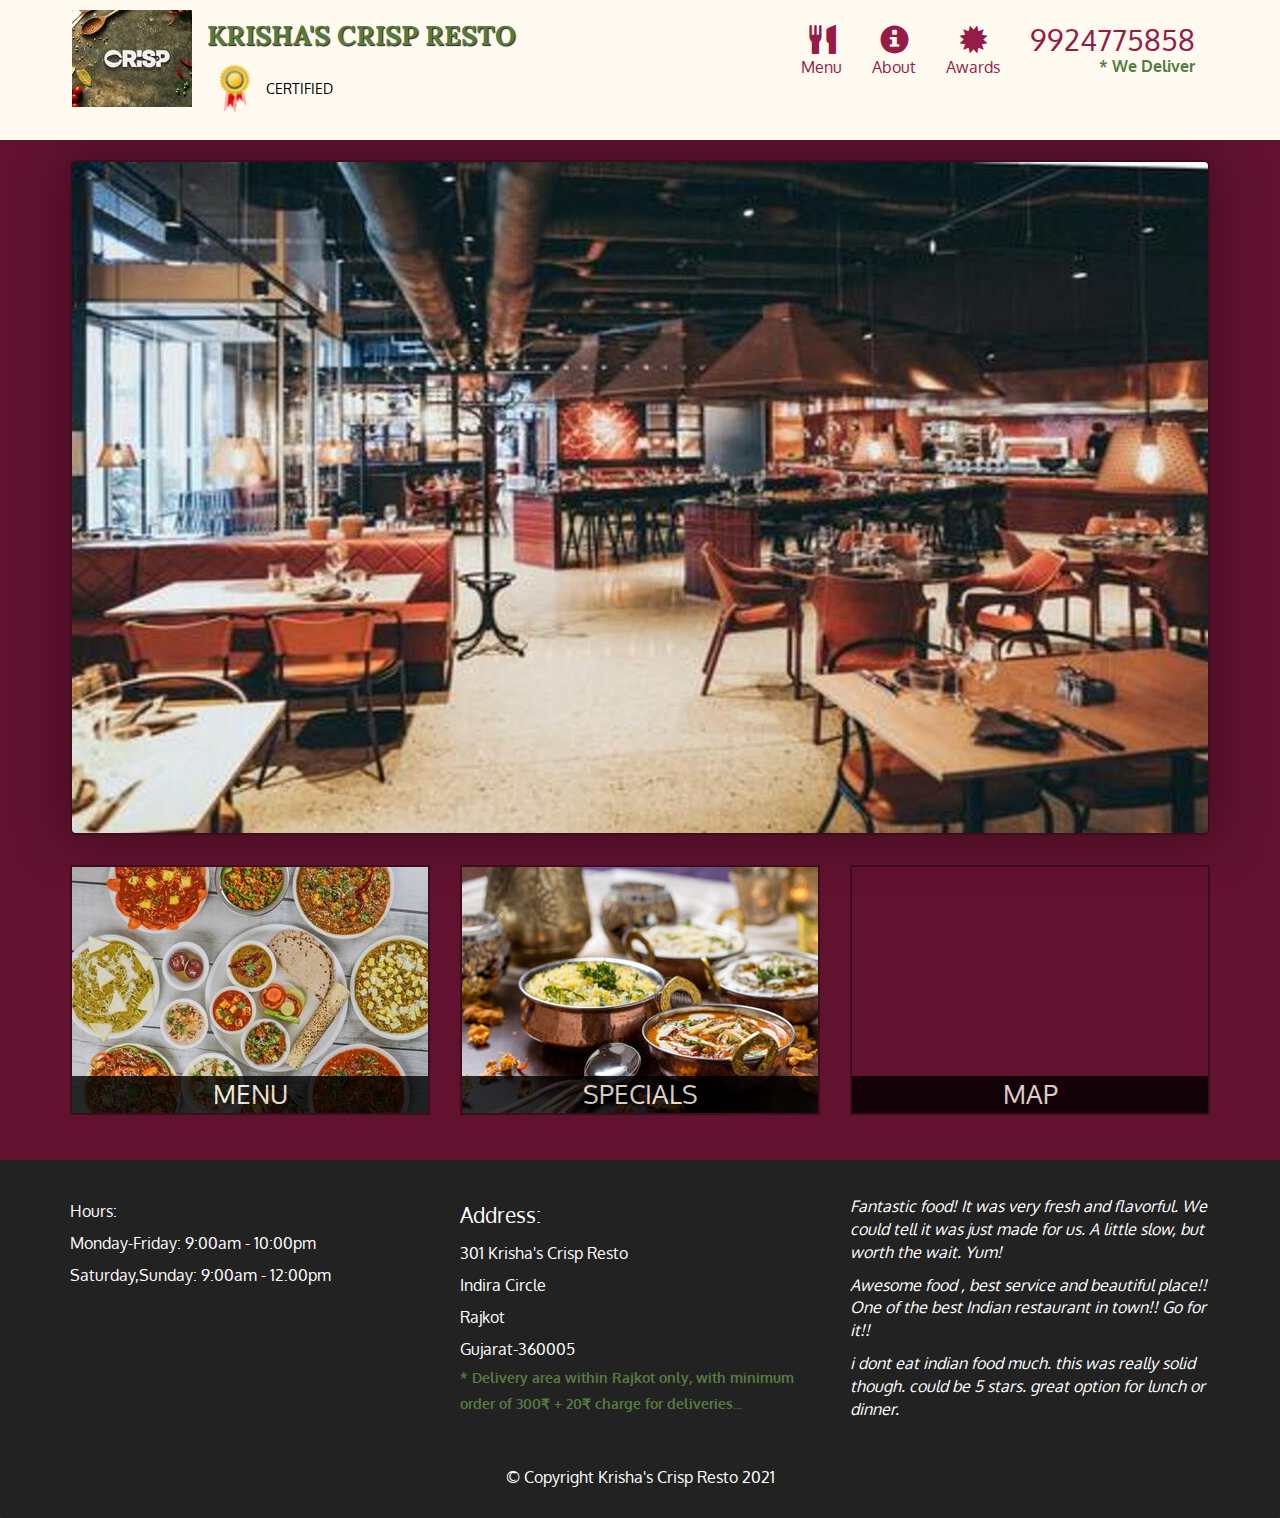
<file: resto_site/index.html>
<!doctype html>
<html lang="en">
  <head>
    <meta charset="utf-8">
    <meta http-equiv="X-UA-Compatible" content="IE=edge">
    <meta name="viewport" content="width=device-width, initial-scale=1">
    <title>Krisha's crisp resto</title>
    <link rel="stylesheet" href="css/bootstrap.min.css">
    <link rel="stylesheet" href="css/styles.css">
    <link href='https://fonts.googleapis.com/css?family=Oxygen:400,300,700' rel='stylesheet' type='text/css'>
    <link href='https://fonts.googleapis.com/css?family=Lora' rel='stylesheet' type='text/css'>
  </head>
<body>
<header>
  <nav id="header-nav" class="navbar navbar-default">
  <div class="container">
    <div class="navbar-header">
      <a href="index.html" class="pull-left visible-md visible-lg">
        <div id="logo-img" alt="logo image"></div>
      </a>

      <div class="navbar-brand">
        <a href="index.html"><h1>Krisha's Crisp Resto</h1></a>
        <p>
          <img src="images/certi_logo_rb_vsmall.png" alt="certified">
          <span>certified</span>
        </p>
      </div>

      <button id="navbarToggle" type="button" class="navbar-toggle collapsed" data-toggle="collapse" data-target="#collapsable-nav" aria-expanded="false">
            <span class="sr-only">Toggle navigation</span>
            <span class="icon-bar"></span>
            <span class="icon-bar"></span>
            <span class="icon-bar"></span>
          </button>
    </div>

<div id="collapsable-nav" class="collapse navbar-collapse">
           <ul id="nav-list" class="nav navbar-nav navbar-right">
            <!-- <li class="visible-xs" id="active"> -->
              <li  id="navHomeButton"  class="visible-xs active">
              <a href="index.html">
                <span class="glyphicon glyphicon-home"></span> Home
              </a>
            </li>
            <li id="navMenuButton">
              <!-- <a href="menu-categories.html"> -->
                 <a href="menu-categories.html" onclick="$dc.loadMenuCategories();">
                <span class="glyphicon glyphicon-cutlery"></span><br class="hidden-xs"> Menu</a>
            </li>
            <li>
              <a href="#">
                <span class="glyphicon glyphicon-info-sign"></span><br class="hidden-xs"> About</a>
            </li>
            <li>
              <a href="#">
                <span class="glyphicon glyphicon-certificate"></span><br class="hidden-xs"> Awards</a>
            </li>
            <li id="phone" class="hidden-xs">
              <a href="tel:401-201-3022">
                <span>9924775858</span></a><div>* We Deliver</div>
            </li>
          </ul><!-- #nav-list -->
        </div><!-- .collapse .navbar-collapse -->

  </div>
</nav>
</header><!-- /header -->

<div id="call-btn" class="visible-xs">
  <a class="btn" href="tel:9924775858">
  <span class="glyphicon glyphicon-earphone"></span>
  9924775858
</a>
</div>
<div id="xs-deliver" class="text-center visible-xs">* We Deliver</div>


<div id="main-content" class="container">
  <div class="jumbotron">
    <img src="images/resto_inside.jpg" alt="Pic of restaurant" class="img-responsive visible-xs">
  </div>

<!--tiles-->
  <div id="home-tiles" class="row">
      <div class="col-md-4 col-sm-6 col-xs-12">
        <a href="menu-categories.html"><div id="menu-tile"><span>menu</span></div></a>
      </div>
      <div class="col-md-4 col-sm-6 col-xs-12">
        <a href="single-category.html"><div id="specials-tile"><span>specials</span></div></a>
      </div>
      <div class="col-md-4 col-sm-12 col-xs-12">
        <a href="https://goo.gl/maps/orrURJGYYtVhu7HS6" target="_blank">
          <div id="map-tile">
            <iframe src="https://www.google.com/maps/embed?pb=!1m18!1m12!1m3!1d230.73298720489643!2d70.77097043406201!3d22.2882988083254!2m3!1f0!2f0!3f0!3m2!1i1024!2i768!4f13.1!3m3!1m2!1s0x13ff46e2c2cd333f%3A0x523065ee3551b98f!2sJalaram%20Chiki!5e0!3m2!1sen!2sin!4v1623311822904!5m2!1sen!2sin" width="100%" height="250"  allowfullscreen="" style="border: 1px;"></iframe>
            <span>map</span>
          </div>

        </a>
      </div>
    </div><!--end of tiles-->

</div><!--end of main-->

<div>
  <footer class="panel-footer">
    <div class="container">
      <div class="row">
        <section id="hours" class="col-sm-4">
          <span>Hours:</span><br>
          Monday-Friday: 9:00am - 10:00pm<br>
          Saturday,Sunday: 9:00am - 12:00pm<br>
          <hr class="visible-xs">
        </section>
      <section id="address" class="col-sm-4">
        <span>Address:</span><br>
        301 Krisha's Crisp Resto<br>
        Indira Circle<br>
        Rajkot<br>
        Gujarat-360005
        <p>* Delivery area within  Rajkot only, with minimum order of 300&#8377; + 20&#8377; charge for deliveries...</p>
        <hr class="visible-xs">
      </section>
      <section id="testimonials" class="col-sm-4">
        <p>Fantastic food! It was very fresh and flavorful. We could tell it was just made for us. A little slow, but worth the wait. Yum!</p>
        <p>Awesome food , best service and beautiful place!! One of the best Indian restaurant in town!! Go for it!!</p>
        <p>i dont eat indian food much. this was really solid though. could be 5 stars. great option for lunch or dinner.</p>
      </section>
      </div>
      <div class="text-center">&copy; Copyright Krisha's Crisp Resto 2021</div>
</div>
  </footer>


  <!-- jQuery (Bootstrap JS plugins depend on it) -->
   <script src="js/jquery-2.1.4.min.js"></script> 
   <script src="js/bootstrap.min.js"></script> 
  <script src="js/ajax-utils.js"></script> 
  <!-- <script src="js/script.js"></script>  -->
</body>
</html>
</file>
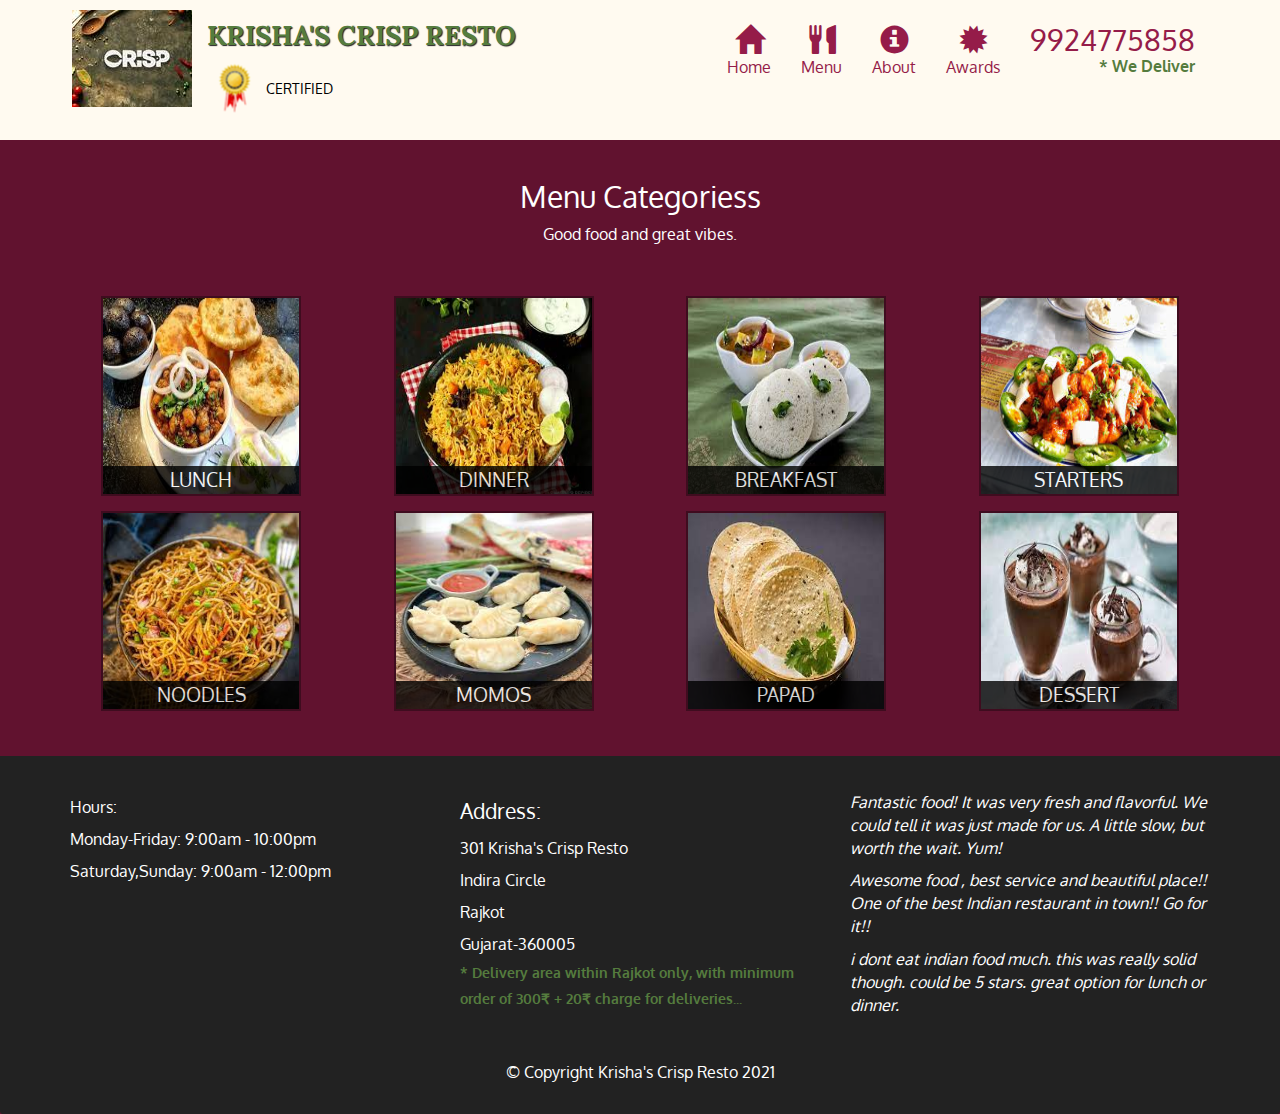
<file: resto_site/menu-categories.html>
<!doctype html>
<html lang="en">
  <head>
    <meta charset="utf-8">
    <meta http-equiv="X-UA-Compatible" content="IE=edge">
    <meta name="viewport" content="width=device-width, initial-scale=1">
    <title>Krisha's crisp resto</title>
    <link rel="stylesheet" href="css/bootstrap.min.css">
    <link rel="stylesheet" href="css/styles.css">
    <link href='https://fonts.googleapis.com/css?family=Oxygen:400,300,700' rel='stylesheet' type='text/css'>
    <link href='https://fonts.googleapis.com/css?family=Lora' rel='stylesheet' type='text/css'>
  </head>
<body>
<header>
  <nav id="header-nav" class="navbar navbar-default">
  <div class="container">
    <div class="navbar-header">
      <a href="index.html" class="pull-left visible-md visible-lg">
        <div id="logo-img" alt="logo image"></div>
      </a>

      <div class="navbar-brand">
        <a href="index.html"><h1>Krisha's Crisp Resto</h1></a>
        <p>
          <img src="images/certi_logo_rb_vsmall.png" alt="certified">
          <span>certified</span>
        </p>
      </div>

      <button type="button" class="navbar-toggle collapsed" data-toggle="collapse" data-target="#collapsable-nav" aria-expanded="false">
            <span class="sr-only">Toggle navigation</span>
            <span class="icon-bar"></span>
            <span class="icon-bar"></span>
            <span class="icon-bar"></span>
          </button>
    </div>

<div id="collapsable-nav" class="collapse navbar-collapse">
           <ul id="nav-list" class="nav navbar-nav navbar-right">
             <li>
              <a href="index.html">
                <span class="glyphicon glyphicon-home"></span><br class="hidden-xs"> Home
              </a>
            </li>
            <li id="active">
              <a href="menu-categories.html">
                <span class="glyphicon glyphicon-cutlery"></span><br class="hidden-xs"> Menu</a>
            </li>
            <li>
              <a href="#">
                <span class="glyphicon glyphicon-info-sign"></span><br class="hidden-xs"> About</a>
            </li>
            <li>
              <a href="#">
                <span class="glyphicon glyphicon-certificate"></span><br class="hidden-xs"> Awards</a>
            </li>
            <li id="phone" class="hidden-xs">
              <a href="tel:9924775858">
                <span>9924775858</span></a><div>* We Deliver</div>
            </li>
          </ul><!-- #nav-list -->
        </div><!-- .collapse .navbar-collapse -->

  </div>
</nav>
</header><!-- /header -->

<div id="call-btn" class="visible-xs">
  <a class="btn" href="tel:9924775858">
  <span class="glyphicon glyphicon-earphone"></span>
  9924775858
</a>
</div>
<div id="xs-deliver" class="text-center visible-xs">* We Deliver</div>

<!--Start Main-->
<div id="main-content" class="container">
<h2 id="menu-categories-title" class="text-center">Menu Categoriess</h2>

<div class="text-center">
      Good food and great vibes.
    </div>

    <section class="row">
      <div class="col-md-3 col-sm-4 col-xs-6 col-xxs-12">
        <a href="single-category.html">
          <div class="category-tile">
            <img width="200" height="200" src="images/food_item/chole_bhature.jpg" alt="Lunch">
            <span>Lunch</span>
          </div>
        </a>
      </div>
      <div class="col-md-3 col-sm-4 col-xs-6 col-xxs-12">
        <a href="single-category-dinner.html">
          <div class="category-tile">
            <img width="200" height="200" src="images/food_item/dinner.jpg" alt="Dinner">
            <span>Dinner</span>
          </div>
        </a>
      </div>
      <div class="col-md-3 col-sm-4 col-xs-6 col-xxs-12">
        <a href="single-category-breakfast.html">
          <div class="category-tile">
            <img width="200" height="200" src="images/food_item/breakfast.jpg" alt="Breakfast">
            <span>Breakfast</span>
          </div>
        </a>
      </div>
      <div class="col-md-3 col-sm-4 col-xs-6 col-xxs-12">
        <a href="single-category.html">
          <div class="category-tile">
            <img width="200" height="200" src="images/food_item/starter.jpg" alt="Starters">
            <span>Starters</span>
          </div>
        </a>
      </div>
      <div class="col-md-3 col-sm-4 col-xs-6 col-xxs-12">
        <a href="single-category.html">
          <div class="category-tile">
            <img width="200" height="200" src="images/food_item/noodles.jpg" alt="Noodles">
            <span>Noodles</span>
          </div>
        </a>
      </div>
      <div class="col-md-3 col-sm-4 col-xs-6 col-xxs-12">
        <a href="single-category.html">
          <div class="category-tile">
            <img width="200" height="200" src="images/food_item/momos.jpg" alt="Momos">
            <span>Momos</span>
          </div>
        </a>
      </div>
      <!-- <div class="col-md-3 col-sm-4 col-xs-6 col-xxs-12">
        <a href="single-category.html">
          <div class="category-tile">
            <img width="200" height="200" src="images/food_item/crispy.jpg" alt="Crispy">
            <span>Crispy</span>
          </div>
        </a>
      </div> -->
      <div class="col-md-3 col-sm-4 col-xs-6 col-xxs-12">
        <a href="single-category.html">
          <div class="category-tile">
            <img width="200" height="200" src="images/food_item/papad.jpg" alt="Papad">
            <span>Papad</span>
          </div>
        </a>
      </div>
      <div class="col-md-3 col-sm-4 col-xs-6 col-xxs-12">
        <a href="single-category.html">
          <div class="category-tile">
            <img width="200" height="200" src="images/food_item/dessert.jpg" alt="dessert">
            <span>Dessert</span>
          </div>
        </a>
      </div>
    </section>

</div><!--end of main-->

<div>
  <footer class="panel-footer">
    <div class="container">
      <div class="row">
        <section id="hours" class="col-sm-4">
          <span>Hours:</span><br>
          Monday-Friday: 9:00am - 10:00pm<br>
          Saturday,Sunday: 9:00am - 12:00pm<br>
          <hr class="visible-xs">
        </section>
      <section id="address" class="col-sm-4">
        <span>Address:</span><br>
        301 Krisha's Crisp Resto<br>
        Indira Circle<br>
        Rajkot<br>
        Gujarat-360005
        <p>* Delivery area within  Rajkot only, with minimum order of 300&#8377; + 20&#8377; charge for deliveries...</p>
        <hr class="visible-xs">
      </section>
      <section id="testimonials" class="col-sm-4">
        <p>Fantastic food! It was very fresh and flavorful. We could tell it was just made for us. A little slow, but worth the wait. Yum!</p>
        <p>Awesome food , best service and beautiful place!! One of the best Indian restaurant in town!! Go for it!!</p>
        <p>i dont eat indian food much. this was really solid though. could be 5 stars. great option for lunch or dinner.</p>
      </section>
      </div>
      <div class="text-center">&copy; Copyright Krisha's Crisp Resto 2021</div>
</div>
  </footer>


  <!-- jQuery (Bootstrap JS plugins depend on it) -->
   <script src="js/jquery-2.1.4.min.js"></script>
  <script src="js/bootstrap.min.js"></script>
  <!-- <script src="js/script.js"></script>  -->
</body>
</html>
</file>
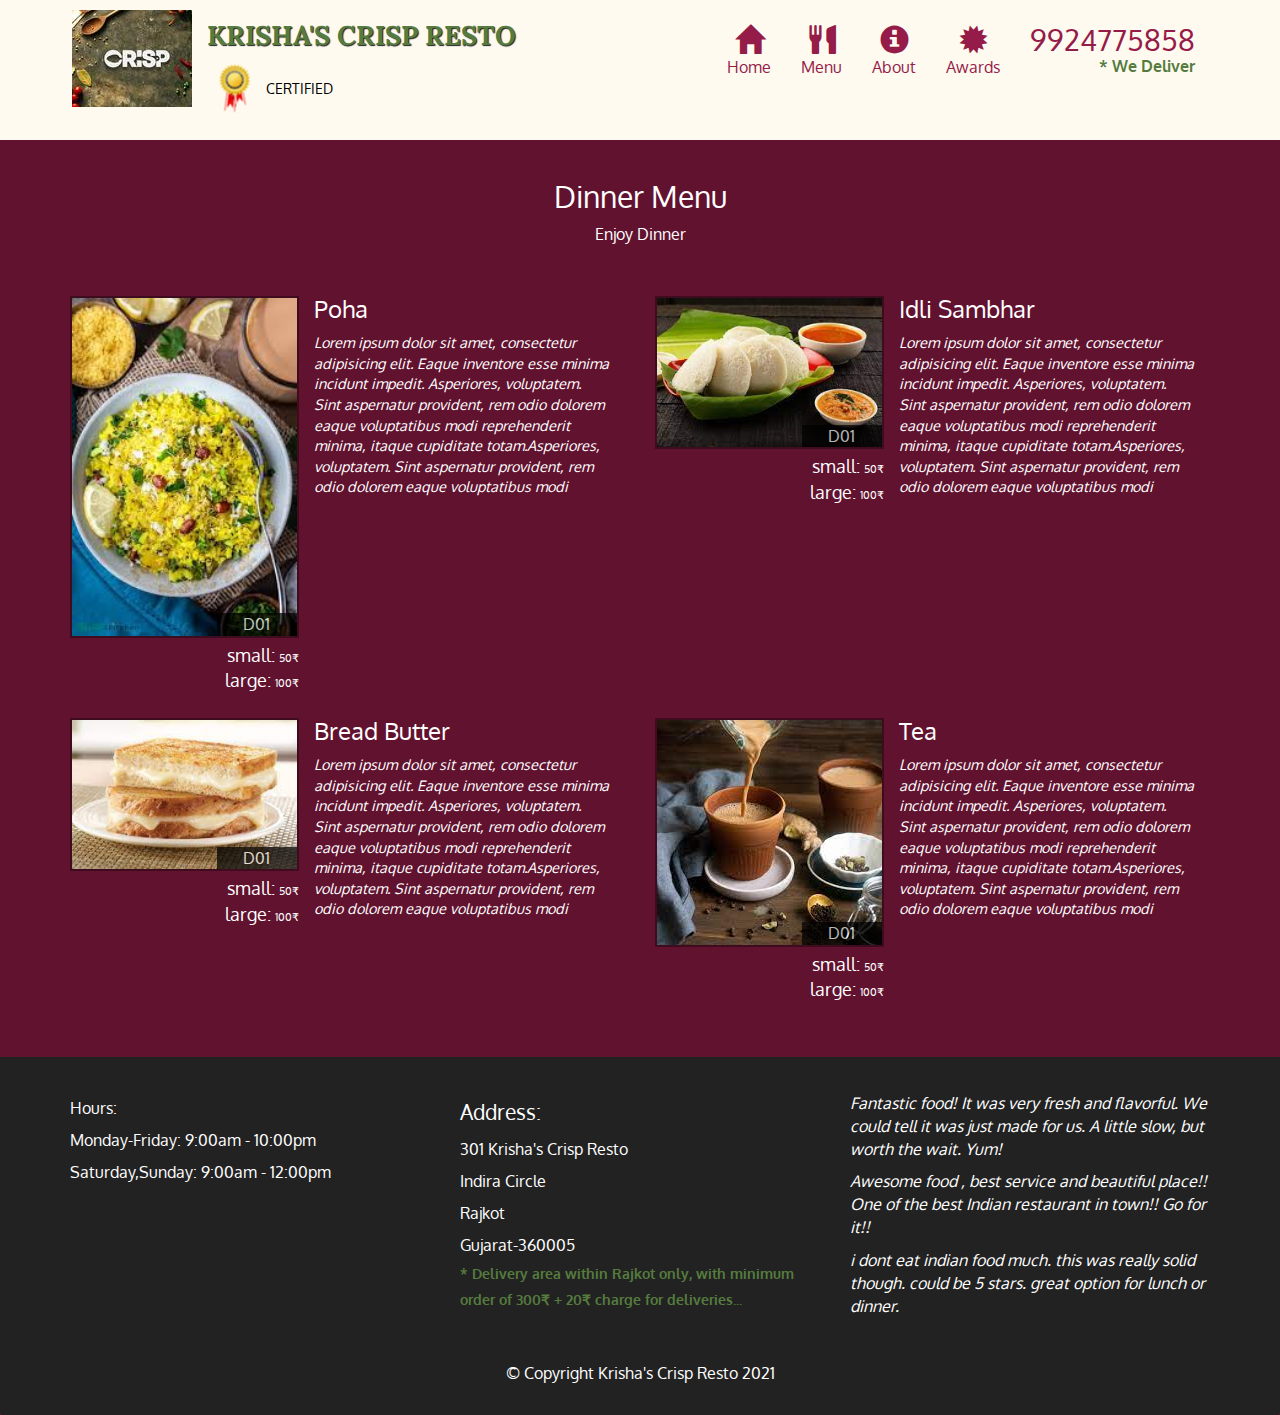
<file: resto_site/single-category-breakfast.html>
<!doctype html>
<html lang="en">
  <head>
    <meta charset="utf-8">
    <meta http-equiv="X-UA-Compatible" content="IE=edge">
    <meta name="viewport" content="width=device-width, initial-scale=1">
    <title>Krisha's crisp resto</title>
    <link rel="stylesheet" href="css/bootstrap.min.css">
    <link rel="stylesheet" href="css/styles.css">
    <link href='https://fonts.googleapis.com/css?family=Oxygen:400,300,700' rel='stylesheet' type='text/css'>
    <link href='https://fonts.googleapis.com/css?family=Lora' rel='stylesheet' type='text/css'>
  </head>
<body>
<header>
  <nav id="header-nav" class="navbar navbar-default">
  <div class="container">
    <div class="navbar-header">
      <a href="index.html" class="pull-left visible-md visible-lg">
        <div id="logo-img" alt="logo image"></div>
      </a>

      <div class="navbar-brand">
        <a href="index.html"><h1>Krisha's Crisp Resto</h1></a>
        <p>
          <img src="images/certi_logo_rb_vsmall.png" alt="certified">
          <span>certified</span>
        </p>
      </div>

      <button type="button" class="navbar-toggle collapsed" data-toggle="collapse" data-target="#collapsable-nav" aria-expanded="false">
            <span class="sr-only">Toggle navigation</span>
            <span class="icon-bar"></span>
            <span class="icon-bar"></span>
            <span class="icon-bar"></span>
          </button>
    </div>

<div id="collapsable-nav" class="collapse navbar-collapse">
           <ul id="nav-list" class="nav navbar-nav navbar-right">
             <li>
              <a href="index.html">
                <span class="glyphicon glyphicon-home"></span><br class="hidden-xs"> Home
              </a>
            </li>
            <li id="active">
              <a href="menu-categories.html">
                <span class="glyphicon glyphicon-cutlery"></span><br class="hidden-xs"> Menu</a>
            </li>
            <li>
              <a href="#">
                <span class="glyphicon glyphicon-info-sign"></span><br class="hidden-xs"> About</a>
            </li>
            <li>
              <a href="#">
                <span class="glyphicon glyphicon-certificate"></span><br class="hidden-xs"> Awards</a>
            </li>
            <li id="phone" class="hidden-xs">
              <a href="tel:9924775858">
                <span>9924775858</span></a><div>* We Deliver</div>
            </li>
          </ul><!-- #nav-list -->
        </div><!-- .collapse .navbar-collapse -->

  </div>
</nav>
</header><!-- /header -->

<div id="call-btn" class="visible-xs">
  <a class="btn" href="tel:9924775858">
  <span class="glyphicon glyphicon-earphone"></span>
  9924775858
</a>
</div>
<div id="xs-deliver" class="text-center visible-xs">* We Deliver</div>

<!--Start Main-->
<div id="main-content" class="container">
<h2 id="menu-categories-title" class="text-center">Dinner Menu</h2>
  <div class="text-center">Enjoy Dinner</div>

<section class="row">
      <div class="menu-item-tile col-md-6">
        <div class="row">
          <div class="col-sm-5">
            <div class="menu-item-photo">
              <div>D01</div>
              <img class="img-responsive" width="250" height="150" src="images/dinner/poha.jpg" alt="Item">
            </div>
            <div class="menu-item-price">small: <span>50&#8377; </span> <br>large: <span>100&#8377;</span></div>
          </div>
          <div class="menu-item-description col-sm-7">
            <h3 class="menu-item-title">Poha</h3>
            <p class="menu-item-details">Lorem ipsum dolor sit amet, consectetur adipisicing elit. Eaque inventore esse minima incidunt impedit. Asperiores, voluptatem. Sint aspernatur provident, rem odio dolorem eaque voluptatibus modi reprehenderit minima, itaque cupiditate totam.Asperiores, voluptatem. Sint aspernatur provident, rem odio dolorem eaque voluptatibus modi </p>
          </div>
        </div>
        <hr class="visible-xs">
      </div>

      <div class="menu-item-tile col-md-6">
        <div class="row">
          <div class="col-sm-5">
            <div class="menu-item-photo">
              <div>D01</div>
              <img class="img-responsive" width="250" height="150" src="images/dinner/idli.jpg" alt="Item">
            </div>
            <div class="menu-item-price">small: <span>50&#8377; </span> <br>large: <span>100&#8377;</span></div>
          </div>
          <div class="menu-item-description col-sm-7">
            <h3 class="menu-item-title">Idli Sambhar</h3>
            <p class="menu-item-details">Lorem ipsum dolor sit amet, consectetur adipisicing elit. Eaque inventore esse minima incidunt impedit. Asperiores, voluptatem. Sint aspernatur provident, rem odio dolorem eaque voluptatibus modi reprehenderit minima, itaque cupiditate totam.Asperiores, voluptatem. Sint aspernatur provident, rem odio dolorem eaque voluptatibus modi </p>
          </div>
        </div>
        <hr class="visible-xs">
      </div>
      <!-- Add after every 2nd menu-item-tile -->
      <div class="clearfix visible-lg-block visible-md-block"></div>

      <div class="menu-item-tile col-md-6">
        <div class="row">
          <div class="col-sm-5">
            <div class="menu-item-photo">
              <div>D01</div>
              <img class="img-responsive" width="250" height="150" src="images/dinner/bread.jpg" alt="Item">
            </div>
            <div class="menu-item-price">small: <span>50&#8377; </span> <br>large: <span>100&#8377;</span></div>
          </div>
          <div class="menu-item-description col-sm-7">
            <h3 class="menu-item-title">Bread Butter</h3>
            <p class="menu-item-details">Lorem ipsum dolor sit amet, consectetur adipisicing elit. Eaque inventore esse minima incidunt impedit. Asperiores, voluptatem. Sint aspernatur provident, rem odio dolorem eaque voluptatibus modi reprehenderit minima, itaque cupiditate totam.Asperiores, voluptatem. Sint aspernatur provident, rem odio dolorem eaque voluptatibus modi </p>
          </div>
        </div>
        <hr class="visible-xs">
      </div>

      <div class="menu-item-tile col-md-6">
        <div class="row">
          <div class="col-sm-5">
            <div class="menu-item-photo">
              <div>D01</div>
              <img class="img-responsive" width="250" height="150" src="images/dinner/chai.jpg" alt="Item">
            </div>
            <div class="menu-item-price">small: <span>50&#8377; </span> <br>large: <span>100&#8377;</span></div>
          </div>
          <div class="menu-item-description col-sm-7">
            <h3 class="menu-item-title">Tea</h3>
            <p class="menu-item-details">Lorem ipsum dolor sit amet, consectetur adipisicing elit. Eaque inventore esse minima incidunt impedit. Asperiores, voluptatem. Sint aspernatur provident, rem odio dolorem eaque voluptatibus modi reprehenderit minima, itaque cupiditate totam.Asperiores, voluptatem. Sint aspernatur provident, rem odio dolorem eaque voluptatibus modi </p>
          </div>
        </div>
        <hr class="visible-xs">
      </div>
      <!-- Add after every 2nd menu-item-tile -->
      <div class="clearfix visible-lg-block visible-md-block"></div>

      
      

    </section>

</div><!--end of main-->

<div>
  <footer class="panel-footer">
    <div class="container">
      <div class="row">
        <section id="hours" class="col-sm-4">
          <span>Hours:</span><br>
          Monday-Friday: 9:00am - 10:00pm<br>
          Saturday,Sunday: 9:00am - 12:00pm<br>
          <hr class="visible-xs">
        </section>
      <section id="address" class="col-sm-4">
        <span>Address:</span><br>
        301 Krisha's Crisp Resto<br>
        Indira Circle<br>
        Rajkot<br>
        Gujarat-360005
        <p>* Delivery area within  Rajkot only, with minimum order of 300&#8377; + 20&#8377; charge for deliveries...</p>
        <hr class="visible-xs">
      </section>
      <section id="testimonials" class="col-sm-4">
        <p>Fantastic food! It was very fresh and flavorful. We could tell it was just made for us. A little slow, but worth the wait. Yum!</p>
        <p>Awesome food , best service and beautiful place!! One of the best Indian restaurant in town!! Go for it!!</p>
        <p>i dont eat indian food much. this was really solid though. could be 5 stars. great option for lunch or dinner.</p>
      </section>
      </div>
      <div class="text-center">&copy; Copyright Krisha's Crisp Resto 2021</div>
</div>
  </footer>


  <!-- jQuery (Bootstrap JS plugins depend on it) -->
   <script src="js/jquery-2.1.4.min.js"></script>
  <script src="js/bootstrap.min.js"></script>
  <!-- <script src="js/script.js"></script>  -->
</body>
</html>
</file>
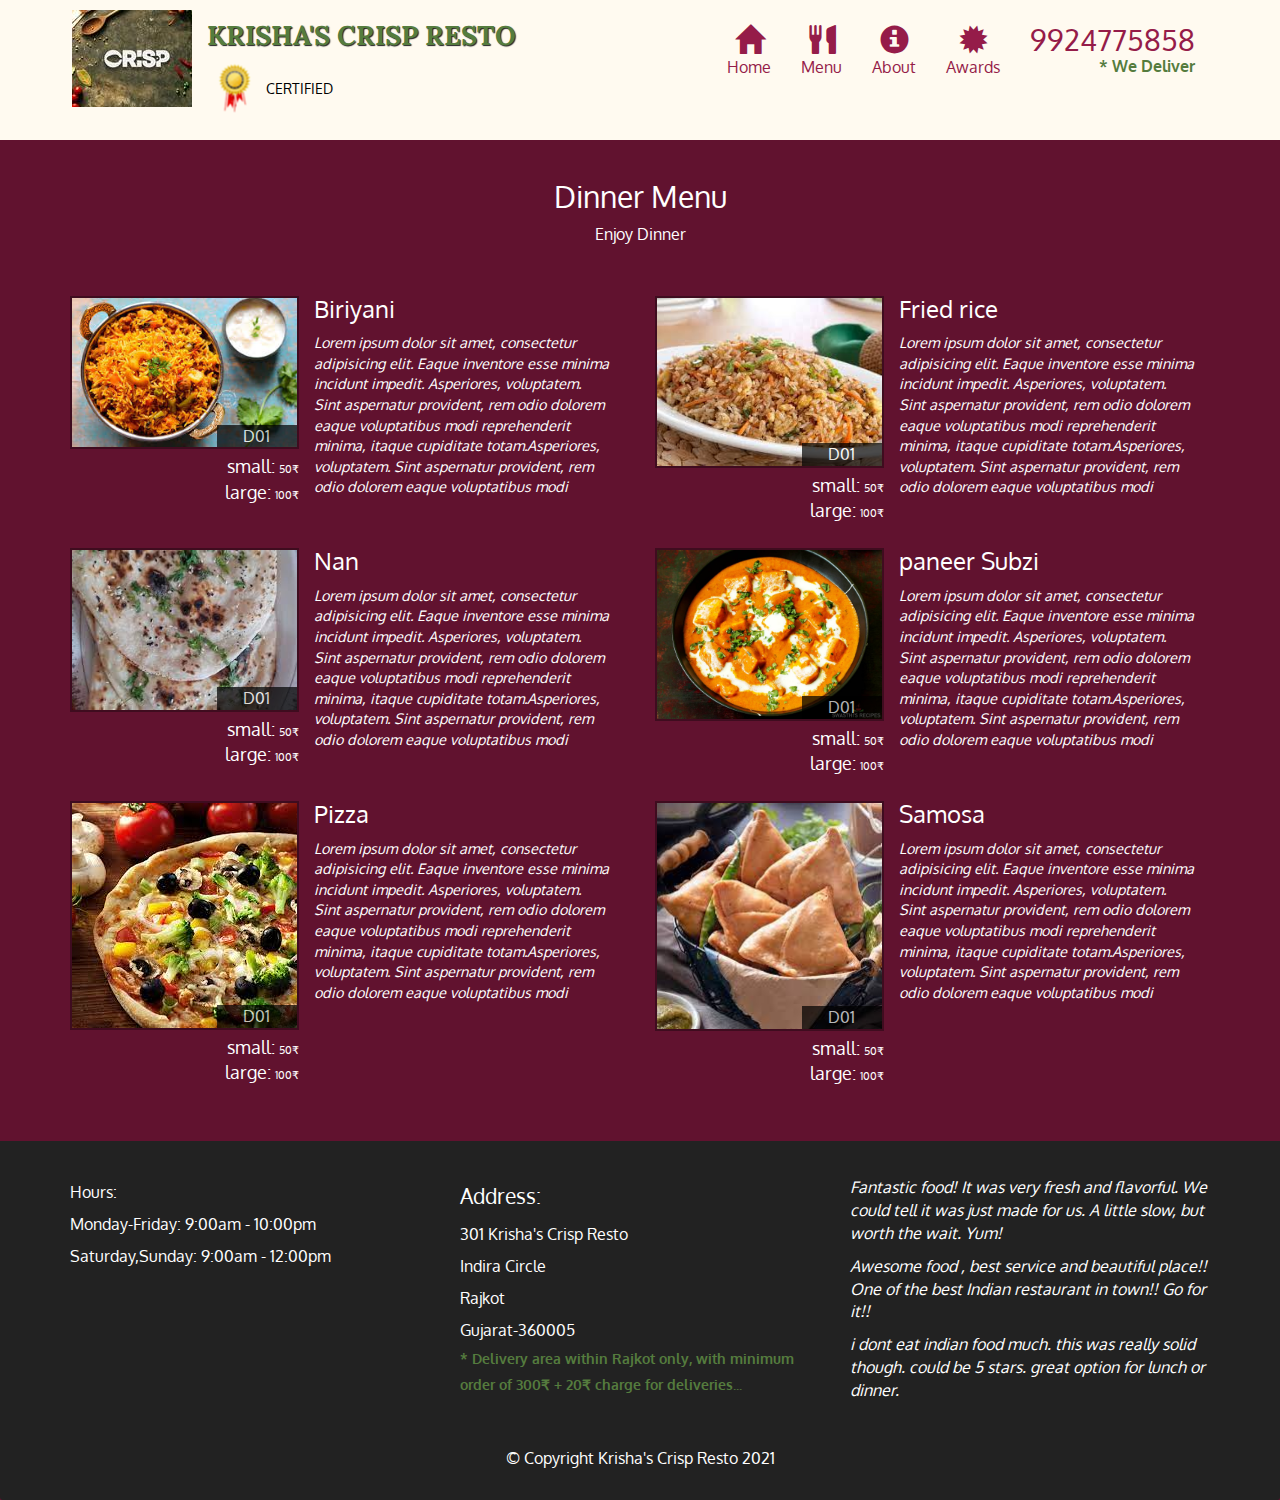
<file: resto_site/single-category-dinner.html>
<!doctype html>
<html lang="en">
  <head>
    <meta charset="utf-8">
    <meta http-equiv="X-UA-Compatible" content="IE=edge">
    <meta name="viewport" content="width=device-width, initial-scale=1">
    <title>Krisha's crisp resto</title>
    <link rel="stylesheet" href="css/bootstrap.min.css">
    <link rel="stylesheet" href="css/styles.css">
    <link href='https://fonts.googleapis.com/css?family=Oxygen:400,300,700' rel='stylesheet' type='text/css'>
    <link href='https://fonts.googleapis.com/css?family=Lora' rel='stylesheet' type='text/css'>
  </head>
<body>
<header>
  <nav id="header-nav" class="navbar navbar-default">
  <div class="container">
    <div class="navbar-header">
      <a href="index.html" class="pull-left visible-md visible-lg">
        <div id="logo-img" alt="logo image"></div>
      </a>

      <div class="navbar-brand">
        <a href="index.html"><h1>Krisha's Crisp Resto</h1></a>
        <p>
          <img src="images/certi_logo_rb_vsmall.png" alt="certified">
          <span>certified</span>
        </p>
      </div>

      <button type="button" class="navbar-toggle collapsed" data-toggle="collapse" data-target="#collapsable-nav" aria-expanded="false">
            <span class="sr-only">Toggle navigation</span>
            <span class="icon-bar"></span>
            <span class="icon-bar"></span>
            <span class="icon-bar"></span>
          </button>
    </div>

<div id="collapsable-nav" class="collapse navbar-collapse">
           <ul id="nav-list" class="nav navbar-nav navbar-right">
             <li>
              <a href="index.html">
                <span class="glyphicon glyphicon-home"></span><br class="hidden-xs"> Home
              </a>
            </li>
            <li id="active">
              <a href="menu-categories.html">
                <span class="glyphicon glyphicon-cutlery"></span><br class="hidden-xs"> Menu</a>
            </li>
            <li>
              <a href="#">
                <span class="glyphicon glyphicon-info-sign"></span><br class="hidden-xs"> About</a>
            </li>
            <li>
              <a href="#">
                <span class="glyphicon glyphicon-certificate"></span><br class="hidden-xs"> Awards</a>
            </li>
            <li id="phone" class="hidden-xs">
              <a href="tel:9924775858">
                <span>9924775858</span></a><div>* We Deliver</div>
            </li>
          </ul><!-- #nav-list -->
        </div><!-- .collapse .navbar-collapse -->

  </div>
</nav>
</header><!-- /header -->

<div id="call-btn" class="visible-xs">
  <a class="btn" href="tel:9924775858">
  <span class="glyphicon glyphicon-earphone"></span>
  9924775858
</a>
</div>
<div id="xs-deliver" class="text-center visible-xs">* We Deliver</div>

<!--Start Main-->
<div id="main-content" class="container">
<h2 id="menu-categories-title" class="text-center">Dinner Menu</h2>
  <div class="text-center">Enjoy Dinner</div>

<section class="row">
      <div class="menu-item-tile col-md-6">
        <div class="row">
          <div class="col-sm-5">
            <div class="menu-item-photo">
              <div>D01</div>
              <img class="img-responsive" width="250" height="150" src="images/dinner/biriyani.jpg" alt="Item">
            </div>
            <div class="menu-item-price">small: <span>50&#8377; </span> <br>large: <span>100&#8377;</span></div>
          </div>
          <div class="menu-item-description col-sm-7">
            <h3 class="menu-item-title">Biriyani</h3>
            <p class="menu-item-details">Lorem ipsum dolor sit amet, consectetur adipisicing elit. Eaque inventore esse minima incidunt impedit. Asperiores, voluptatem. Sint aspernatur provident, rem odio dolorem eaque voluptatibus modi reprehenderit minima, itaque cupiditate totam.Asperiores, voluptatem. Sint aspernatur provident, rem odio dolorem eaque voluptatibus modi </p>
          </div>
        </div>
        <hr class="visible-xs">
      </div>

      <div class="menu-item-tile col-md-6">
        <div class="row">
          <div class="col-sm-5">
            <div class="menu-item-photo">
              <div>D01</div>
              <img class="img-responsive" width="250" height="150" src="images/dinner/fried-rice.jpg" alt="Item">
            </div>
            <div class="menu-item-price">small: <span>50&#8377; </span> <br>large: <span>100&#8377;</span></div>
          </div>
          <div class="menu-item-description col-sm-7">
            <h3 class="menu-item-title">Fried rice</h3>
            <p class="menu-item-details">Lorem ipsum dolor sit amet, consectetur adipisicing elit. Eaque inventore esse minima incidunt impedit. Asperiores, voluptatem. Sint aspernatur provident, rem odio dolorem eaque voluptatibus modi reprehenderit minima, itaque cupiditate totam.Asperiores, voluptatem. Sint aspernatur provident, rem odio dolorem eaque voluptatibus modi </p>
          </div>
        </div>
        <hr class="visible-xs">
      </div>
      <!-- Add after every 2nd menu-item-tile -->
      <div class="clearfix visible-lg-block visible-md-block"></div>

      <div class="menu-item-tile col-md-6">
        <div class="row">
          <div class="col-sm-5">
            <div class="menu-item-photo">
              <div>D01</div>
              <img class="img-responsive" width="250" height="150" src="images/dinner/nan.jpg" alt="Item">
            </div>
            <div class="menu-item-price">small: <span>50&#8377; </span> <br>large: <span>100&#8377;</span></div>
          </div>
          <div class="menu-item-description col-sm-7">
            <h3 class="menu-item-title">Nan</h3>
            <p class="menu-item-details">Lorem ipsum dolor sit amet, consectetur adipisicing elit. Eaque inventore esse minima incidunt impedit. Asperiores, voluptatem. Sint aspernatur provident, rem odio dolorem eaque voluptatibus modi reprehenderit minima, itaque cupiditate totam.Asperiores, voluptatem. Sint aspernatur provident, rem odio dolorem eaque voluptatibus modi </p>
          </div>
        </div>
        <hr class="visible-xs">
      </div>

      <div class="menu-item-tile col-md-6">
        <div class="row">
          <div class="col-sm-5">
            <div class="menu-item-photo">
              <div>D01</div>
              <img class="img-responsive" width="250" height="150" src="images/dinner/paneer.jpg" alt="Item">
            </div>
            <div class="menu-item-price">small: <span>50&#8377; </span> <br>large: <span>100&#8377;</span></div>
          </div>
          <div class="menu-item-description col-sm-7">
            <h3 class="menu-item-title">paneer Subzi</h3>
            <p class="menu-item-details">Lorem ipsum dolor sit amet, consectetur adipisicing elit. Eaque inventore esse minima incidunt impedit. Asperiores, voluptatem. Sint aspernatur provident, rem odio dolorem eaque voluptatibus modi reprehenderit minima, itaque cupiditate totam.Asperiores, voluptatem. Sint aspernatur provident, rem odio dolorem eaque voluptatibus modi </p>
          </div>
        </div>
        <hr class="visible-xs">
      </div>
      <!-- Add after every 2nd menu-item-tile -->
      <div class="clearfix visible-lg-block visible-md-block"></div>

      <div class="menu-item-tile col-md-6">
        <div class="row">
          <div class="col-sm-5">
            <div class="menu-item-photo">
              <div>D01</div>
              <img class="img-responsive" width="250" height="150" src="images/dinner/pizza.jpg" alt="Item">
            </div>
            <div class="menu-item-price">small: <span>50&#8377; </span> <br>large: <span>100&#8377;</span></div>
          </div>
          <div class="menu-item-description col-sm-7">
            <h3 class="menu-item-title">Pizza</h3>
            <p class="menu-item-details">Lorem ipsum dolor sit amet, consectetur adipisicing elit. Eaque inventore esse minima incidunt impedit. Asperiores, voluptatem. Sint aspernatur provident, rem odio dolorem eaque voluptatibus modi reprehenderit minima, itaque cupiditate totam.Asperiores, voluptatem. Sint aspernatur provident, rem odio dolorem eaque voluptatibus modi </p>
          </div>
        </div>
        <hr class="visible-xs">
      </div>

      <div class="menu-item-tile col-md-6">
        <div class="row">
          <div class="col-sm-5">
            <div class="menu-item-photo">
              <div>D01</div>
              <img class="img-responsive" width="250" height="150" src="images/dinner/samosa.jpg" alt="Item">
            </div>
            <div class="menu-item-price">small: <span>50&#8377; </span> <br>large: <span>100&#8377;</span></div>
          </div>
          <div class="menu-item-description col-sm-7">
            <h3 class="menu-item-title">Samosa</h3>
            <p class="menu-item-details">Lorem ipsum dolor sit amet, consectetur adipisicing elit. Eaque inventore esse minima incidunt impedit. Asperiores, voluptatem. Sint aspernatur provident, rem odio dolorem eaque voluptatibus modi reprehenderit minima, itaque cupiditate totam.Asperiores, voluptatem. Sint aspernatur provident, rem odio dolorem eaque voluptatibus modi </p>
          </div>
        </div>
        <hr class="visible-xs">
      </div>
      <!-- Add after every 2nd menu-item-tile -->
      <div class="clearfix visible-lg-block visible-md-block"></div>


    

      

    </section>

</div><!--end of main-->

<div>
  <footer class="panel-footer">
    <div class="container">
      <div class="row">
        <section id="hours" class="col-sm-4">
          <span>Hours:</span><br>
          Monday-Friday: 9:00am - 10:00pm<br>
          Saturday,Sunday: 9:00am - 12:00pm<br>
          <hr class="visible-xs">
        </section>
      <section id="address" class="col-sm-4">
        <span>Address:</span><br>
        301 Krisha's Crisp Resto<br>
        Indira Circle<br>
        Rajkot<br>
        Gujarat-360005
        <p>* Delivery area within  Rajkot only, with minimum order of 300&#8377; + 20&#8377; charge for deliveries...</p>
        <hr class="visible-xs">
      </section>
      <section id="testimonials" class="col-sm-4">
        <p>Fantastic food! It was very fresh and flavorful. We could tell it was just made for us. A little slow, but worth the wait. Yum!</p>
        <p>Awesome food , best service and beautiful place!! One of the best Indian restaurant in town!! Go for it!!</p>
        <p>i dont eat indian food much. this was really solid though. could be 5 stars. great option for lunch or dinner.</p>
      </section>
      </div>
      <div class="text-center">&copy; Copyright Krisha's Crisp Resto 2021</div>
</div>
  </footer>


  <!-- jQuery (Bootstrap JS plugins depend on it) -->
  <script src="js/jquery-2.1.4.min.js"></script>
  <script src="js/bootstrap.min.js"></script>
  <!-- <script src="js/script.js"></script>  -->
</body>
</html>
</file>
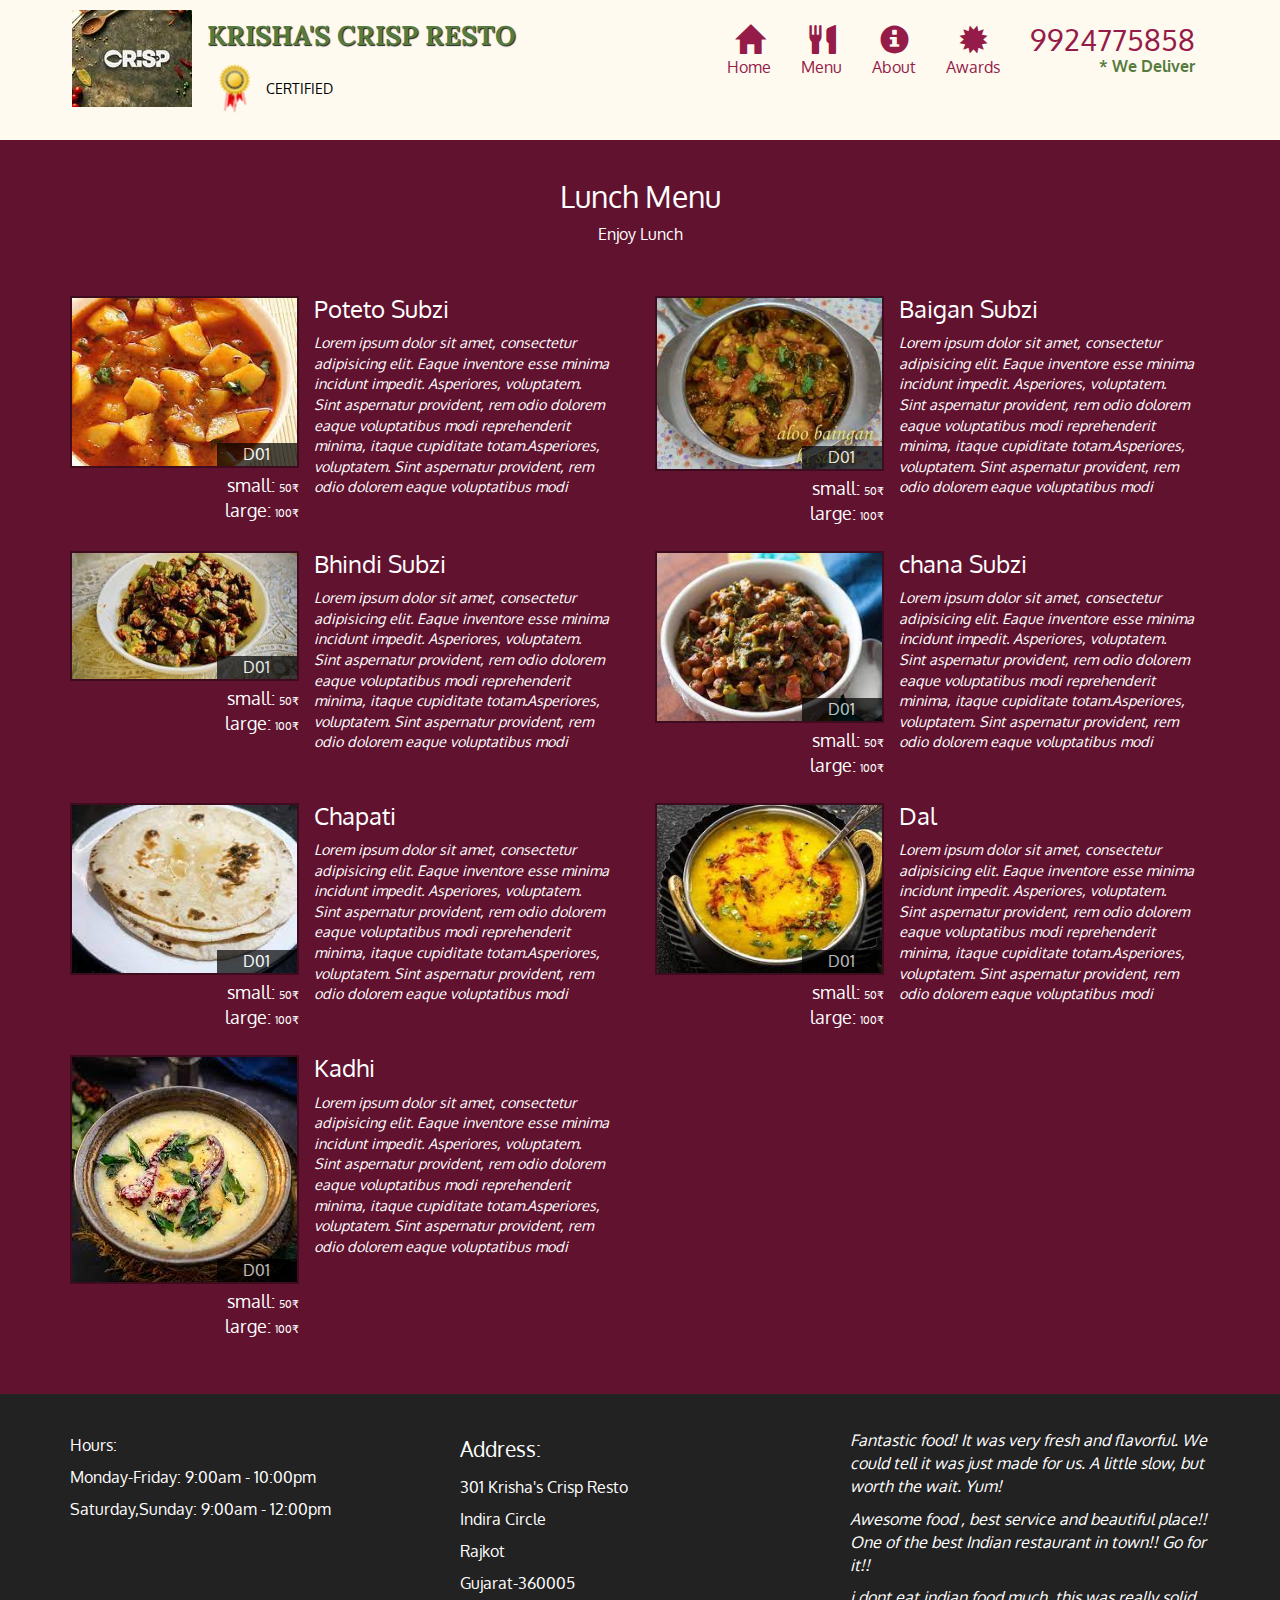
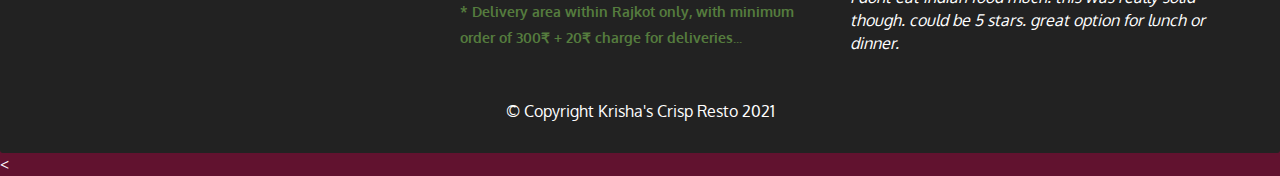
<file: resto_site/single-category.html>
<!doctype html>
<html lang="en">
  <head>
    <meta charset="utf-8">
    <meta http-equiv="X-UA-Compatible" content="IE=edge">
    <meta name="viewport" content="width=device-width, initial-scale=1">
    <title>Krisha's crisp resto</title>
    <link rel="stylesheet" href="css/bootstrap.min.css">
    <link rel="stylesheet" href="css/styles.css">
    <link href='https://fonts.googleapis.com/css?family=Oxygen:400,300,700' rel='stylesheet' type='text/css'>
    <link href='https://fonts.googleapis.com/css?family=Lora' rel='stylesheet' type='text/css'>
  </head>
<body>
<header>
  <nav id="header-nav" class="navbar navbar-default">
  <div class="container">
    <div class="navbar-header">
      <a href="index.html" class="pull-left visible-md visible-lg">
        <div id="logo-img" alt="logo image"></div>
      </a>

      <div class="navbar-brand">
        <a href="index.html"><h1>Krisha's Crisp Resto</h1></a>
        <p>
          <img src="images/certi_logo_rb_vsmall.png" alt="certified">
          <span>certified</span>
        </p>
      </div>

      <button type="button" class="navbar-toggle collapsed" data-toggle="collapse" data-target="#collapsable-nav" aria-expanded="false">
            <span class="sr-only">Toggle navigation</span>
            <span class="icon-bar"></span>
            <span class="icon-bar"></span>
            <span class="icon-bar"></span>
          </button>
    </div>

<div id="collapsable-nav" class="collapse navbar-collapse">
           <ul id="nav-list" class="nav navbar-nav navbar-right">
             <li>
              <a href="index.html">
                <span class="glyphicon glyphicon-home"></span><br class="hidden-xs"> Home
              </a>
            </li>
            <li id="active">
              <a href="menu-categories.html">
                <span class="glyphicon glyphicon-cutlery"></span><br class="hidden-xs"> Menu</a>
            </li>
            <li>
              <a href="#">
                <span class="glyphicon glyphicon-info-sign"></span><br class="hidden-xs"> About</a>
            </li>
            <li>
              <a href="#">
                <span class="glyphicon glyphicon-certificate"></span><br class="hidden-xs"> Awards</a>
            </li>
            <li id="phone" class="hidden-xs">
              <a href="tel:9924775858">
                <span>9924775858</span></a><div>* We Deliver</div>
            </li>
          </ul><!-- #nav-list -->
        </div><!-- .collapse .navbar-collapse -->

  </div>
</nav>
</header><!-- /header -->

<div id="call-btn" class="visible-xs">
  <a class="btn" href="tel:9924775858">
  <span class="glyphicon glyphicon-earphone"></span>
  9924775858
</a>
</div>
<div id="xs-deliver" class="text-center visible-xs">* We Deliver</div>

<!--Start Main-->
<div id="main-content" class="container">
<h2 id="menu-categories-title" class="text-center">Lunch Menu</h2>
  <div class="text-center">Enjoy Lunch</div>

<section class="row">
      <div class="menu-item-tile col-md-6">
        <div class="row">
          <div class="col-sm-5">
            <div class="menu-item-photo">
              <div>D01</div>
              <img class="img-responsive" width="250" height="150" src="images/lunch/poteto-subzi.jpg" alt="Item">
            </div>
            <div class="menu-item-price">small: <span>50&#8377; </span> <br>large: <span>100&#8377;</span></div>
          </div>
          <div class="menu-item-description col-sm-7">
            <h3 class="menu-item-title">Poteto Subzi</h3>
            <p class="menu-item-details">Lorem ipsum dolor sit amet, consectetur adipisicing elit. Eaque inventore esse minima incidunt impedit. Asperiores, voluptatem. Sint aspernatur provident, rem odio dolorem eaque voluptatibus modi reprehenderit minima, itaque cupiditate totam.Asperiores, voluptatem. Sint aspernatur provident, rem odio dolorem eaque voluptatibus modi </p>
          </div>
        </div>
        <hr class="visible-xs">
      </div>

      <div class="menu-item-tile col-md-6">
        <div class="row">
          <div class="col-sm-5">
            <div class="menu-item-photo">
              <div>D01</div>
              <img class="img-responsive" width="250" height="150" src="images/lunch/baigan.jpg" alt="Item">
            </div>
            <div class="menu-item-price">small: <span>50&#8377; </span> <br>large: <span>100&#8377;</span></div>
          </div>
          <div class="menu-item-description col-sm-7">
            <h3 class="menu-item-title">Baigan Subzi</h3>
            <p class="menu-item-details">Lorem ipsum dolor sit amet, consectetur adipisicing elit. Eaque inventore esse minima incidunt impedit. Asperiores, voluptatem. Sint aspernatur provident, rem odio dolorem eaque voluptatibus modi reprehenderit minima, itaque cupiditate totam.Asperiores, voluptatem. Sint aspernatur provident, rem odio dolorem eaque voluptatibus modi </p>
          </div>
        </div>
        <hr class="visible-xs">
      </div>
      <!-- Add after every 2nd menu-item-tile -->
      <div class="clearfix visible-lg-block visible-md-block"></div>

      <div class="menu-item-tile col-md-6">
        <div class="row">
          <div class="col-sm-5">
            <div class="menu-item-photo">
              <div>D01</div>
              <img class="img-responsive" width="250" height="150" src="images/lunch/bhindi.jpg" alt="Item">
            </div>
            <div class="menu-item-price">small: <span>50&#8377; </span> <br>large: <span>100&#8377;</span></div>
          </div>
          <div class="menu-item-description col-sm-7">
            <h3 class="menu-item-title">Bhindi Subzi</h3>
            <p class="menu-item-details">Lorem ipsum dolor sit amet, consectetur adipisicing elit. Eaque inventore esse minima incidunt impedit. Asperiores, voluptatem. Sint aspernatur provident, rem odio dolorem eaque voluptatibus modi reprehenderit minima, itaque cupiditate totam.Asperiores, voluptatem. Sint aspernatur provident, rem odio dolorem eaque voluptatibus modi </p>
          </div>
        </div>
        <hr class="visible-xs">
      </div>

      <div class="menu-item-tile col-md-6">
        <div class="row">
          <div class="col-sm-5">
            <div class="menu-item-photo">
              <div>D01</div>
              <img class="img-responsive" width="250" height="150" src="images/lunch/chana.jpg" alt="Item">
            </div>
            <div class="menu-item-price">small: <span>50&#8377; </span> <br>large: <span>100&#8377;</span></div>
          </div>
          <div class="menu-item-description col-sm-7">
            <h3 class="menu-item-title">chana Subzi</h3>
            <p class="menu-item-details">Lorem ipsum dolor sit amet, consectetur adipisicing elit. Eaque inventore esse minima incidunt impedit. Asperiores, voluptatem. Sint aspernatur provident, rem odio dolorem eaque voluptatibus modi reprehenderit minima, itaque cupiditate totam.Asperiores, voluptatem. Sint aspernatur provident, rem odio dolorem eaque voluptatibus modi </p>
          </div>
        </div>
        <hr class="visible-xs">
      </div>
      <!-- Add after every 2nd menu-item-tile -->
      <div class="clearfix visible-lg-block visible-md-block"></div>

      <div class="menu-item-tile col-md-6">
        <div class="row">
          <div class="col-sm-5">
            <div class="menu-item-photo">
              <div>D01</div>
              <img class="img-responsive" width="250" height="150" src="images/lunch/chapati.jpg" alt="Item">
            </div>
            <div class="menu-item-price">small: <span>50&#8377; </span> <br>large: <span>100&#8377;</span></div>
          </div>
          <div class="menu-item-description col-sm-7">
            <h3 class="menu-item-title">Chapati</h3>
            <p class="menu-item-details">Lorem ipsum dolor sit amet, consectetur adipisicing elit. Eaque inventore esse minima incidunt impedit. Asperiores, voluptatem. Sint aspernatur provident, rem odio dolorem eaque voluptatibus modi reprehenderit minima, itaque cupiditate totam.Asperiores, voluptatem. Sint aspernatur provident, rem odio dolorem eaque voluptatibus modi </p>
          </div>
        </div>
        <hr class="visible-xs">
      </div>

      <div class="menu-item-tile col-md-6">
        <div class="row">
          <div class="col-sm-5">
            <div class="menu-item-photo">
              <div>D01</div>
              <img class="img-responsive" width="250" height="150" src="images/lunch/dal.jpg" alt="Item">
            </div>
            <div class="menu-item-price">small: <span>50&#8377; </span> <br>large: <span>100&#8377;</span></div>
          </div>
          <div class="menu-item-description col-sm-7">
            <h3 class="menu-item-title">Dal</h3>
            <p class="menu-item-details">Lorem ipsum dolor sit amet, consectetur adipisicing elit. Eaque inventore esse minima incidunt impedit. Asperiores, voluptatem. Sint aspernatur provident, rem odio dolorem eaque voluptatibus modi reprehenderit minima, itaque cupiditate totam.Asperiores, voluptatem. Sint aspernatur provident, rem odio dolorem eaque voluptatibus modi </p>
          </div>
        </div>
        <hr class="visible-xs">
      </div>
      <!-- Add after every 2nd menu-item-tile -->
      <div class="clearfix visible-lg-block visible-md-block"></div>


    

      <div class="menu-item-tile col-md-6">
        <div class="row">
          <div class="col-sm-5">
            <div class="menu-item-photo">
              <div>D01</div>
              <img class="img-responsive" width="250" height="150" src="images/lunch/kadhi.jpg" alt="Item">
            </div>
            <div class="menu-item-price">small: <span>50&#8377; </span> <br>large: <span>100&#8377;</span></div>
          </div>
          <div class="menu-item-description col-sm-7">
            <h3 class="menu-item-title">Kadhi</h3>
            <p class="menu-item-details">Lorem ipsum dolor sit amet, consectetur adipisicing elit. Eaque inventore esse minima incidunt impedit. Asperiores, voluptatem. Sint aspernatur provident, rem odio dolorem eaque voluptatibus modi reprehenderit minima, itaque cupiditate totam.Asperiores, voluptatem. Sint aspernatur provident, rem odio dolorem eaque voluptatibus modi </p>
          </div>
        </div>
        <hr class="visible-xs">
      </div>
      <!-- Add after every 2nd menu-item-tile -->
      <div class="clearfix visible-lg-block visible-md-block"></div>


    </section>

</div><!--end of main-->

<div>
  <footer class="panel-footer">
    <div class="container">
      <div class="row">
        <section id="hours" class="col-sm-4">
          <span>Hours:</span><br>
          Monday-Friday: 9:00am - 10:00pm<br>
          Saturday,Sunday: 9:00am - 12:00pm<br>
          <hr class="visible-xs">
        </section>
      <section id="address" class="col-sm-4">
        <span>Address:</span><br>
        301 Krisha's Crisp Resto<br>
        Indira Circle<br>
        Rajkot<br>
        Gujarat-360005
        <p>* Delivery area within  Rajkot only, with minimum order of 300&#8377; + 20&#8377; charge for deliveries...</p>
        <hr class="visible-xs">
      </section>
      <section id="testimonials" class="col-sm-4">
        <p>Fantastic food! It was very fresh and flavorful. We could tell it was just made for us. A little slow, but worth the wait. Yum!</p>
        <p>Awesome food , best service and beautiful place!! One of the best Indian restaurant in town!! Go for it!!</p>
        <p>i dont eat indian food much. this was really solid though. could be 5 stars. great option for lunch or dinner.</p>
      </section>
      </div>
      <div class="text-center">&copy; Copyright Krisha's Crisp Resto 2021</div>
</div>
  </footer>


  <!-- jQuery (Bootstrap JS plugins depend on it) -->
  < <script src="js/jquery-2.1.4.min.js"></script>
  <script src="js/bootstrap.min.js"></script>
  <!-- <script src="js/script.js"></script>  -->
</body>
</html>
</file>
<file: resto_site/css/styles.css>
body {
  font-size: 16px;
  color: #fff;
  background-color: #61122f;
  font-family: 'Oxygen', sans-serif;
}
/* #active{
	background-color: antiquewhite;
} */

#header-nav{
	/* background-color: #f6b319; */
	background-color: floralwhite;
	border-radius: 0;
	border: 0;
}
#logo-img{
	background: url('../images/logo-medium.jpg') transparent no-repeat;
	width: 120px;
	height: 120px;
	margin: 10px 15px 10px 2px;

}
.navbar-brand{
	padding-top: 25px;
}

.navbar-brand h1{  /*resto name*/
	font-family: 'Lora',serif;
	color: #557c3e;
	font-size: 1.5em;

	text-transform: uppercase;
	font-weight: bold;
	text-shadow: 1px 1px 1px #222;
	margin-top: 0px;
	margin-bottom: 0px;
	line-height: .75;

}

.navbar-brand a:hover, .navbar-brand a:focus{
	text-decoration: none;
}
.navbar-brand p{ /*certi*/
	color: #000;
	text-transform: uppercase;
	font-size: .8em;
	margin-top: 15px;
}

.navbar-brand p span{/*certified text*/
	vertical-align: middle;
}

#nav-list{
	margin-top: 10px;
}
#nav-list a{
	color: #951c49;
	text-align: center;
}
#nav-list a:hover{
	/* background: #E7E7E7; */
	background-color: antiquewhite ; 
}
#nav-list a span{
	font-size: 1.8em
}
#phone{
	margin-top: 5px;
}
#phone a{/*phone num*/
	text-align: right;
	padding-bottom: 0;
}
#phone div{/*we deliver*/
	color: #557c3e;
	text-align: right;
	padding-right: 15px;
	font-weight: bold;
}
.navbar-header button.navbar-toggle, .navbar-hrader .icon-bar{
	border: 1px solid #61122f;
}
.navbar-header button.navbar-toggle{
	clear: both;
	/* margin-top: -30px; */
}

/* END HEADER */

/*home page*/
.container .jumbotron{
		box-shadow: 0 0 50px #3F0C1F;
		border: 2px solid #3F0C1F;
}
#menu-tile, #specials-tile, #map-tile{
	height: 250px;
	width: 100%;
	margin-bottom: 15px;
	position: relative;
	border: 2px solid #3F0C1F;
	overflow: hidden;
	

}
#menu-tile:hover, #specials-tile:hover ,#map-tile:hover{
	box-shadow: 0px 1px 5px 1px floralwhite;
	
}
#menu-tile{
	background: url('../images/food_s.jpg') no-repeat;
	background-position: center;
}
#specials-tile{
	background: url('../images/specials_s.jpg') no-repeat;
	background-position: center;
}
#menu-tile span, #specials-tile span, #map-tile span {
	position: absolute;
	bottom: 0;
	right: 0;
	width: 100%;
	text-align: center;
	font-size: 1.6em;
	text-transform: uppercase;
	background-color: black;
	color: floralwhite;
	opacity: .8;

}/*end home page*/

/*footer*/
.panel-footer{
	margin-top: 30px;
	padding-top: 35px;
	padding-bottom: 30px;
	background-color: #222;
	border-top: 0;
}
.panel-footer div.row{
	margin-bottom: 35px;
}
#hours, #address{
	line-height: 2;
}
#hours > spab, #address > span{
	font-size:1.3em;
}
#address p{
	color: #557c3e;
	font-size: .9em;
	line-height: 1.8;
	font-weight: bold;
}
#testimonials{
	font-style: italic;
}
#testimonials n:nth-child(2){
	margin-top: 25px;
}

/*end footer*/


/* MENU CATEGORIES PAGE */
.category-tile { 
  position: relative;
  border: 2px solid #3F0C1F;
  overflow: hidden;
  width: 200px;
  height: 200px;
  margin: 0 auto 15px;
}
.category-tile span {
  position: absolute;
  bottom: 0;
  right: 0;
  width: 100%;
  text-align: center;
  font-size: 1.2em;
  text-transform: uppercase;
  background-color: #000;
  color: #fff;
  opacity: .8;
}
.category-tile:hover {
  box-shadow: 0 1px 5px 1px #cccccc;
}

#menu-categories-title + div {
  margin-bottom: 50px;
}
/* END MENU CATEGORIES PAGE */


/* SINGLE CATEGORY PAGE */
.menu-item-tile {
  margin-bottom: 25px;
}
.menu-item-tile hr {
  width: 70%;
  border: 1px solid floralwhite;
}
.menu-item-tile .menu-item-price {
  font-size: 1.1em;
  text-align: right;
  margin-top: -15px;
  margin-right: -15px;
}
.menu-item-tile .menu-item-price span {
  font-size: .6em;
}
.menu-item-photo {
  position: relative;
  border: 2px solid #3F0C1F; 
  overflow: hidden;
  padding: 0;
  margin-right: -15px;
  margin-left: auto;
  margin-bottom: 20px;
  max-width: 250px;
}
.menu-item-photo div {
  position: absolute;
  bottom: 0;
  right: 0;
  width: 80px;
  background-color: black;
  opacity: .7;
  text-align: center;
}
.menu-item-description {
  padding-right: 30px;
}
h3.menu-item-title {
  margin: 0 0 10px;
}
.menu-item-details {
  font-size: .9em;
  font-style: italic;
}
/* END SINGLE CATEGORY PAGE */


/********** Large devices only **********/
@media (min-width: 1200px) {
	 .container .jumbotron{
		background: url('../images/resto_inside_l.jpg') no-repeat;
		height: 675px;
	}

}

/********** Medium devices only **********/
@media (min-width: 992px) and (max-width: 1199px) {
  /* Header */
  .navbar-brand h1{
		padding-top: 5px;
		font-size: 4vw;
	}
  #logo-img {
    background: url('../images/logo-medium1.jpg') no-repeat;
    width: 100px;
    height: 100px;
    margin: 5px 5px 5px 0;
  }
  /* End Header */
  /*Home page*/
  .container .jumbotron{
		background: url('../images/resto_inside.jpg') no-repeat;
		height: 558px;
		
	}
	/*end home page*/
}

/********** Small devices only **********/
@media (min-width: 768px) and (max-width: 991px) {
 .container .jumbotron{
		background: url('../images/resto_inside.jpg') no-repeat;
		height: 432px;
	}
	.navbar-brand h1{
		padding-top: 5px;
		font-size: 4.5vw;
	}
}

/********** Extra small devices only **********/
@media (max-width: 767px) {
  /* Header */
  .navbar-brand {
    padding-top: 10px;
    height: 80px;
  }
  .navbar-brand h1 { /* Restaurant name */
    padding-top: 10px;
    font-size: 6vw; /* 1vw = 1% of viewport width */
  }
  .navbar-brand p { /*  certi */
    font-size: .7em;
    margin-top: 12px;
  }
  .navbar-brand p img { /* certi logo */
    height: 30px;
  }

  #collapsable-nav a { /* Collapsed nav menu text */
    font-size: 1.2em;
  }
  #collapsable-nav a span { /* Collapsed nav menu glyph */
    font-size: 1em;
    margin-right: 5px;
  }

  #call-btn > a {
    font-size: 1.5em;
    display: block;
    margin: 0 20px;
    padding: 10px;
    border: 2px solid #fff;
    /* background-color: #f6b319; */
    background-color: floralwhite;
    color: #951c49;
  }
  #xs-deliver {
    margin-top: 5px;
    font-size: .7em;
    letter-spacing: .1em;
    text-transform: uppercase;
  }
  /* End Header */

  /*footer*/
  .panel-footer section{
  	margin-bottom: 30px;
  	text-align: center;
  }
  .panel-footer section:nth-child(3){
  	margin-bottom: 0;
  	/*margin already exists on the whole row*/
  }
  .panel-footer section hr{
  	width: 60%;
  }
  /*end footer*/

  /*home page*/
  .container .jumbotron{
		margin-top: 30px;
		padding: 0;
	}

	#menu-tile, #specials-tile, #map-tile{
		width: 360px;
		margin: 0 auto 15px;
	}
	/*end home page*/
	.menu-item-photo{
		margin-right: auto;
	}
	.menu-item-tile .menu-item-price{
		text-align: center;
	}
	.menu-item-description{
		text-align: center;
	}
	.menu-item-price{
		background-color: floralwhite;
		opacity: .5;
		color: black;
		position: absolute;
		padding: 10px 10px 10px 10px;
		top:  15px;
		left: 10px;
		/* margin-top: 29px; */
	}

}



/************super small device eg:iPhone 4***************/
@media (max-width: 480px){
	/*header*/
	.navbar-brand h1{
		padding-top: 5px;
		font-size: 7vw;
	}

	/*end header*/
	/*home page*/
	#menu-tile, #specials-tile, #map-tile{
	width: 280px;
	margin:0 auto 15px;
	}
	.col-xxs-12{
		position: relative;
		min-height: 1px;
		padding-right: 15px;
		padding-left: 15px;
		float: left;
		width: 100%;

	}
}
</file>
